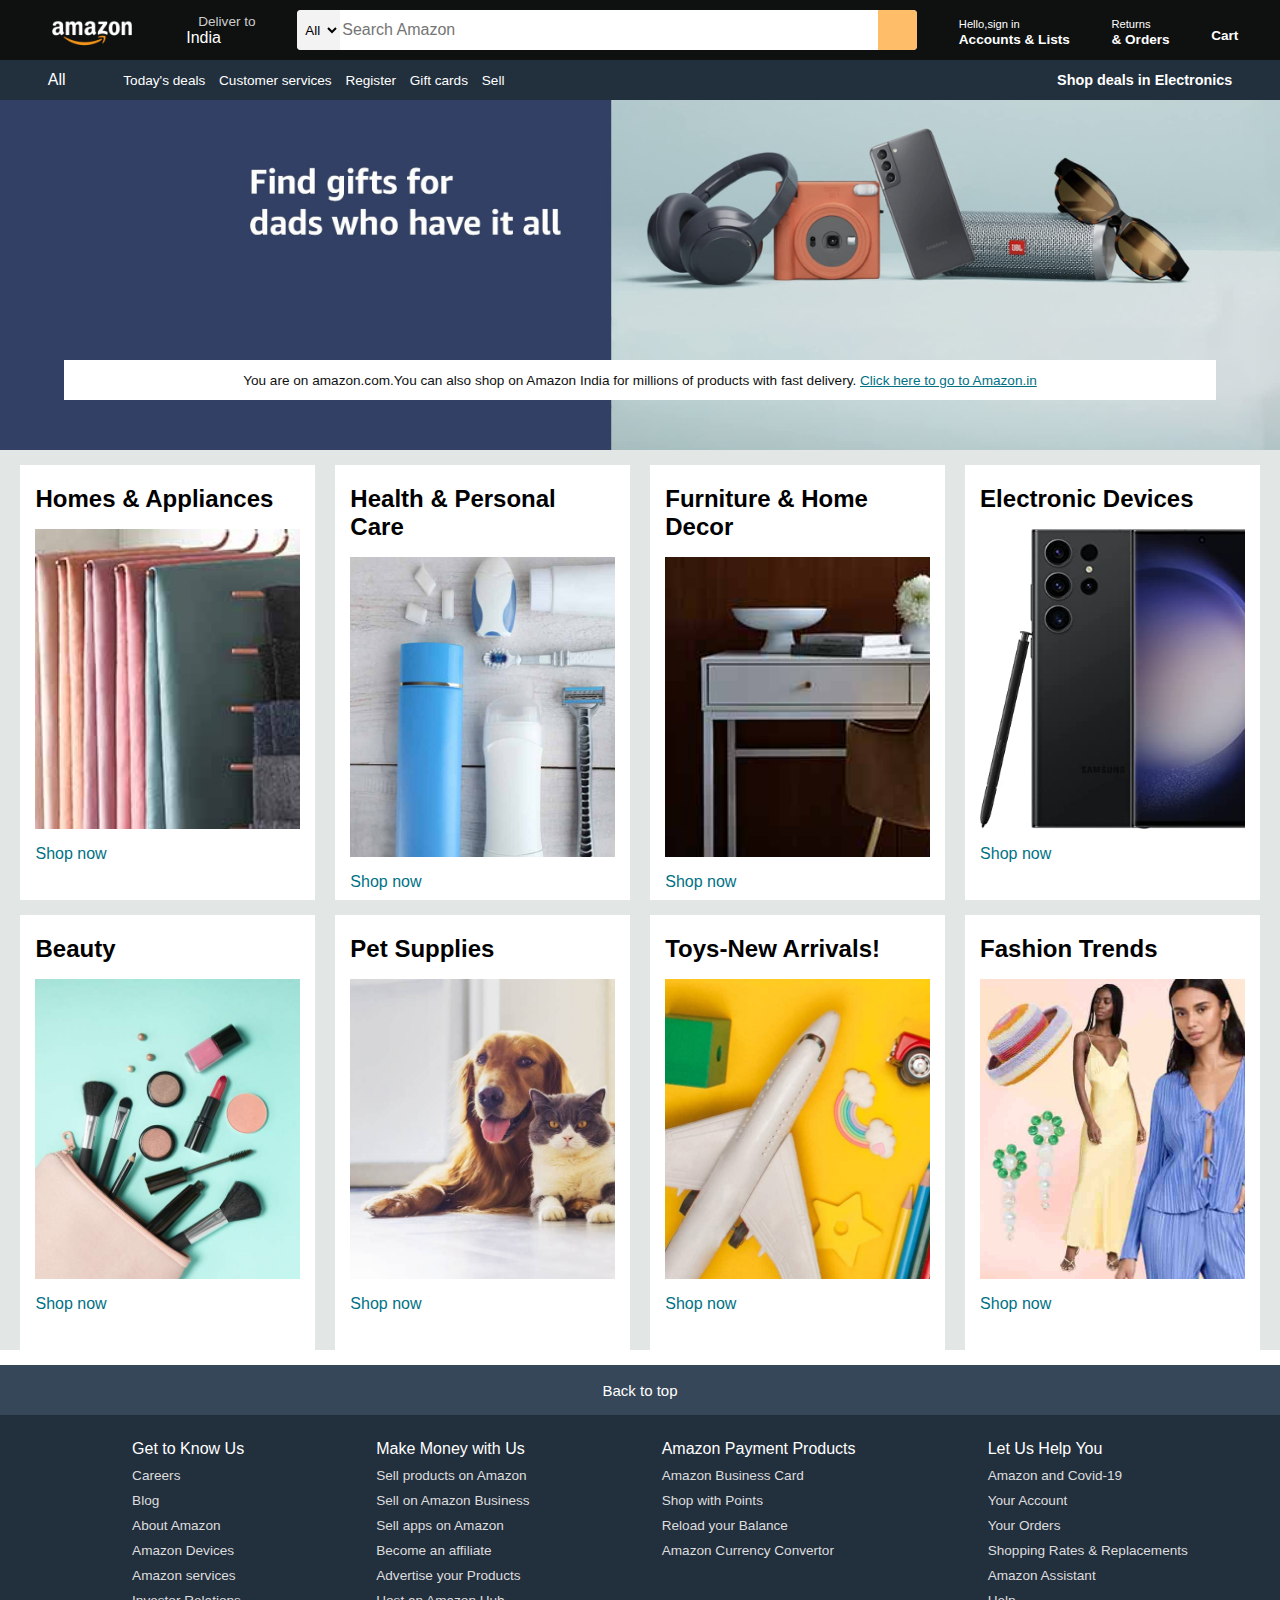
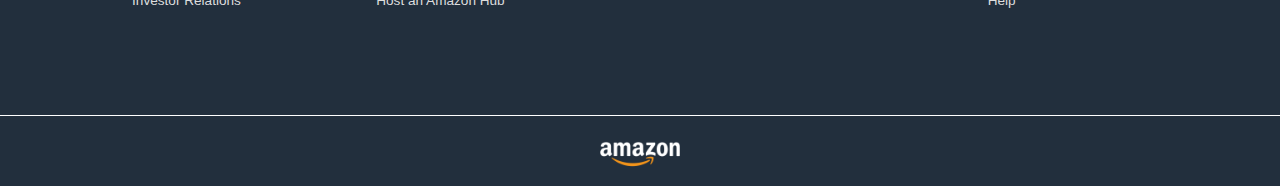
<file: index.html>
<!DOCTYPE html>
<html lang="en">
<head>
    <meta charset="UTF-8">
    <meta name="viewport" content="width=device-width, initial-scale=1.0">
    <title>Amazon</title>
    <link rel="stylesheet" href="style.css">
    <link rel="stylesheet" href="https://cdnjs.cloudflare.com/ajax/libs/font-awesome/6.5.2/css/all.min.css" integrity="sha512-SnH5WK+bZxgPHs44uWIX+LLJAJ9/2PkPKZ5QiAj6Ta86w+fsb2TkcmfRyVX3pBnMFcV7oQPJkl9QevSCWr3W6A==" crossorigin="anonymous" referrerpolicy="no-referrer">
</head>
<body>
    <header>
        <div class="navbar">             <!--outermost div-->
            <div class="nav-logo border"></div>   <!--div 1-->
            <div class="nav-address border">
                <p class="add-1">Deliver to</p>
                <div class="add-icon">
                    <i class="fa-solid fa-location-dot"></i>
                    <p class="add-2">India</p>
                </div>
            </div>
            <div class="nav-search border">
                <select class="select-options">
                    <option>All</option>
                </select>
                <input placeholder="Search Amazon" class="search-input">
                <div class="search-icon">
                    <i class="fa-solid fa-magnifying-glass"></i>
                </div>
            </div>
            <div class="nav sign-in border">
                <p><span>Hello,sign in</span></p>
                <p class="nav-2">Accounts & Lists</p>
            </div>
            <div class="nav return border">
                <p><span>Returns</span></p>
                <p class="nav-2">& Orders</p>
            </div>
            <div class="nav-cart border">
                <i class="fa-solid fa-cart-shopping"></i>
                Cart
            </div>
         </div>

         <div class="panel">
            <div class="panel-all">
                <i class="fa-solid fa-bars"></i>
                All
            </div>
            <div class="panel-options">
                <P>Today's deals</P>
                <P>Customer services</P>
                <P>Register</P>
                <P>Gift cards</P>
                <P>Sell</P>
            </div>
            <div class="panel-deal">
                Shop deals in Electronics
            </div>

         </div>
    </header>
     
    <div class="main-section">
       <div class="headline">
        <p>You are on amazon.com.You can also shop on Amazon India for millions of products with fast delivery. <a href>Click here to go to Amazon.in</a></p>
       </div>
    </div>

    <div class="shop-section">
        <div class="box 1 box">
        <div class="box-content">
            <h2>Homes & Appliances</h2>
            <div class="box-img1" style="background-image: url('box1_image.jpg');"></div>
            <p>Shop now</p>
        </div>
        </div>

        <div class="box 2 box">
            <div class="box-content">
                <h2>Health & Personal Care</h2>
                <div class="box-img1" style="background-image: url('box2_image.jpg');"></div>
                <p>Shop now</p>
            </div>
        </div>
        <div class="box 3 box">
            <div class="box-content">
            <h2>Furniture & Home Decor</h2>
            <div class="box-img1" style="background-image: url('box3_image.jpg');"></div>
            <p>Shop now</p>
        </div>
    </div>
        <div class="box 4 box">
            <div class="box-content">
            <h2>Electronic Devices</h2>
            <div class="box-img1" style="background-image: url('box4_image.jpg');"></div>
            <p>Shop now</p>
        </div>
    </div>

    <div class="box 1 box">
        <div class="box-content">
            <h2>Beauty</h2>
            <div class="box-img1" style="background-image: url('box5_image.jpg');"></div>
            <p>Shop now</p>
        </div>
        </div>

        <div class="box 2 box">
            <div class="box-content">
                <h2>Pet Supplies</h2>
                <div class="box-img1" style="background-image: url('box6_image.jpg');"></div>
                <p>Shop now</p>
            </div>
        </div>
        <div class="box 3 box">
            <div class="box-content">
            <h2>Toys-New Arrivals!</h2>
            <div class="box-img1" style="background-image: url('box7_image.jpg');"></div>
            <p>Shop now</p>
        </div>
    </div>
        <div class="box 4 box">
            <div class="box-content">
            <h2>Fashion Trends</h2>
            <div class="box-img1" style="background-image: url('box8_image.jpg');"></div>
            <p>Shop now</p>
        </div>
    </div>
    </div>

    <footer>
        <div class="foot-panel1">
            Back to top
        </div>
        <div class="foot-panel2">
            <ul>
                <p>Get to Know Us</p>
                
                <a>Careers</a>
                <a>Blog</a>
                <a>About Amazon</a>
                <a>Amazon Devices</a>
                <a>Amazon services</a>
                <a>Investor Relations</a>
            </ul>
            <ul>
                <p>Make Money with Us</p>
                
                <a>Sell products on Amazon</a>
                <a>Sell on Amazon Business</a>
                <a>Sell apps on Amazon</a>
                <a>Become an affiliate</a>
                <a>Advertise your Products</a>
                <a>Host an Amazon Hub</a>
            </ul>
            <ul>
                <p>Amazon Payment Products</p>
               
                <a>Amazon Business Card</a>
                <a>Shop with Points</a>
                <a>Reload your Balance</a>
                <a>Amazon Currency Convertor</a>
                
            </ul>
            <ul>
                <p>Let Us Help You</p>
               
                <a>Amazon and Covid-19</a>
                <a>Your Account</a>
                <a>Your Orders</a>
                <a>Shopping Rates & Replacements</a>
                <a>Amazon Assistant</a>
                <a>Help</a>
            </ul>
            </div>
            <div class="foot-panel3">
                <div class="logo">

                </div>

            </div>
        </div>
    </footer>
</body>
</html>
</file>
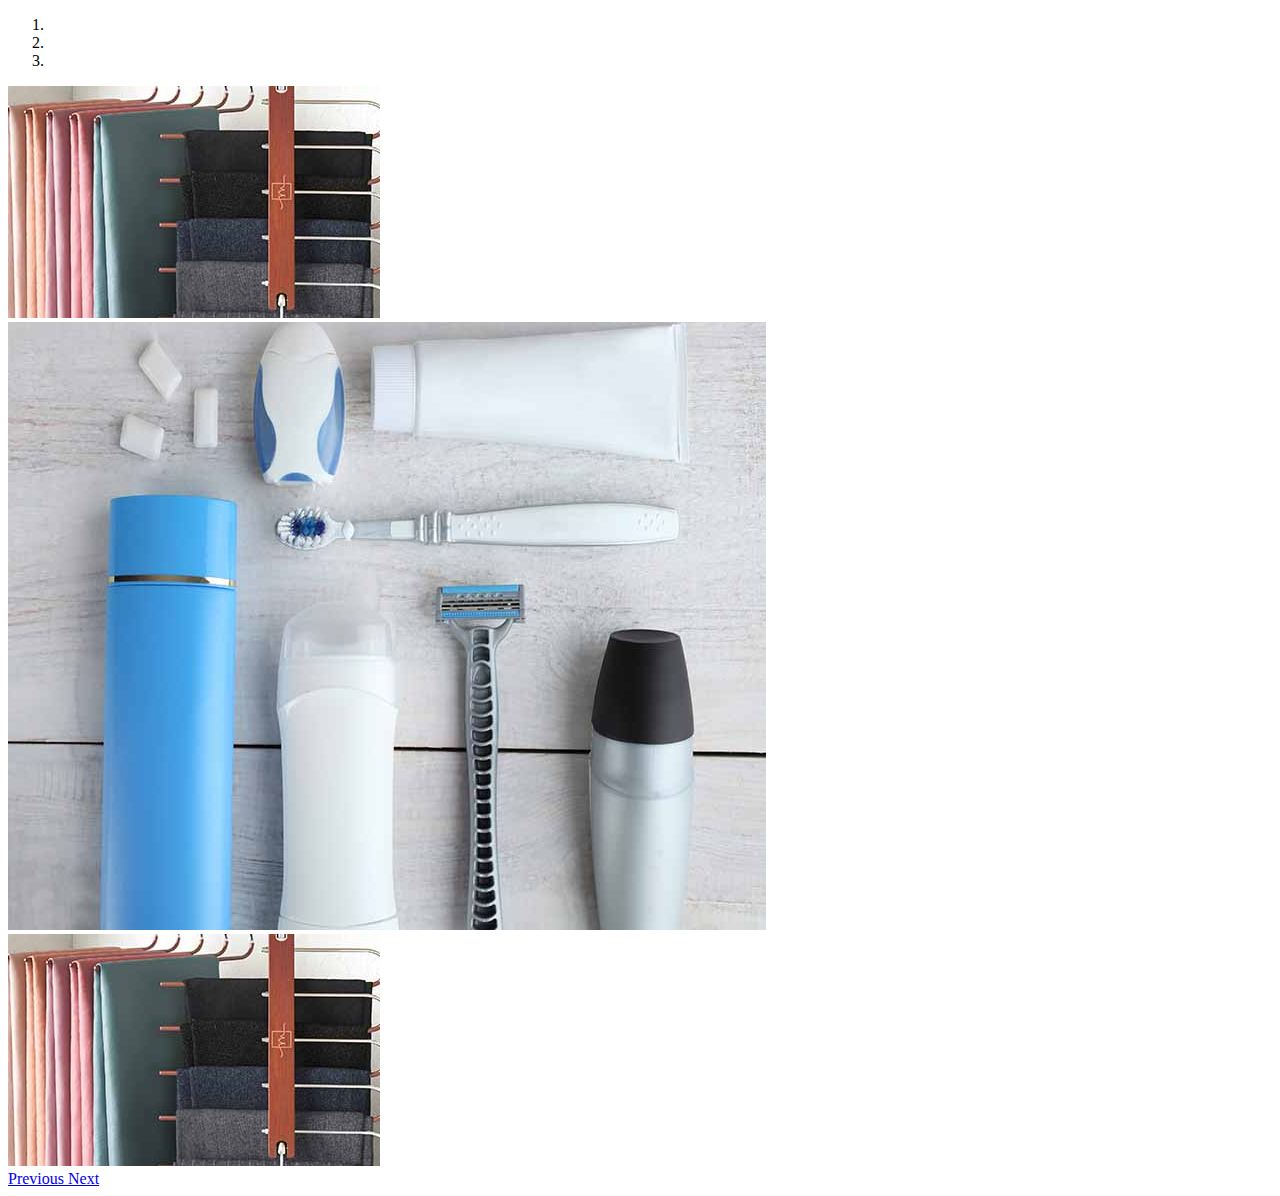
<file: demo.html>
<!DOCTYPE html>
<html lang="en">
<head>
    <meta charset="UTF-8">
    <meta name="viewport" content="width=device-width, initial-scale=1.0">
    <link href="https://cdn.jsdelivr.net/npm/bootstrap@5.2.3/dist/css/bootstrap.min.css" rel="stylesheet" integrity="sha384-rbsA2VBKQhggwzxH7pPCaAqO46MgnOM80zW1RWuH61DGLwZJEdK2Kadq2F9CUG65" crossorigin="anonymous">
    <title>Document</title>
</head>
<body><div id="carouselExampleIndicators" class="carousel slide" data-ride="carousel">
    <ol class="carousel-indicators">
      <li data-target="#carouselExampleIndicators" data-slide-to="0" class="active"></li>
      <li data-target="#carouselExampleIndicators" data-slide-to="1"></li>
      <li data-target="#carouselExampleIndicators" data-slide-to="2"></li>
    </ol>
    <div class="carousel-inner">
      <div class="carousel-item active">
        <img class="d-block w-50" src="./box1_image.jpg" alt="First slide">
      </div>
      <div class="carousel-item">
        <img class="d-block w-50" src="./box2_image.jpg" alt="Second slide">
      </div>
      <div class="carousel-item">
        <img class="d-block w-50" src="./box1_image.jpg" alt="Third slide">
      </div>
    </div>
    <a class="carousel-control-prev" href="#carouselExampleIndicators" role="button" data-slide="prev">
      <span class="carousel-control-prev-icon" aria-hidden="true"></span>
      <span class="sr-only">Previous</span>
    </a>
    <a class="carousel-control-next" href="#carouselExampleIndicators" role="button" data-slide="next">
      <span class="carousel-control-next-icon" aria-hidden="true"></span>
      <span class="sr-only">Next</span>
    </a>
  </div>
    
    <script src="https://cdn.jsdelivr.net/npm/bootstrap@5.2.3/dist/js/bootstrap.bundle.min.js" integrity="sha384-kenU1KFdBIe4zVF0s0G1M5b4hcpxyD9F7jL+jjXkk+Q2h455rYXK/7HAuoJl+0I4" crossorigin="anonymous"></script>
</body>
</html>
</file>
<file: style.css>
*{
    margin:0;
    font-family:Arial ;
    border:border-box;
}

.navbar{
    height: 60px;
    background-color: #0f1111;
    color:white;
    display: flex;
    align-items: center;
    justify-content: space-evenly;
}
.nav-logo{
    height:50px;
    width:100px;
    background-image:url("amazon_logo.png");
    background-size: cover;
    
}

.border:hover{
    border:2px solid white;
}
/**box2**/
.add-1{
    color:#cccccc;
    font-size: 0.85rem;
    margin-left: 15px;  /**text starts after the icon**/
}

.add-2{
   font-size: 1rem;
   margin-left: 3px;
}
.add-icon{
    display:flex;
    align-items: center;
}
 /**box3**/
 .nav-search{
    display: flex;
    background-color: pink;
    justify-content: space-evenly;
    width:620px;
    height:40px;
    border-radius: 4px;
 }
 
 .select-options{
    background-color: #f3f3f3;
    width:50px;
    text-align: center;
    border-top-left-radius: 4px;              /**since we want curved radius only at specific points **/
    border-bottom-left-radius: 4px;
    border:none; /**if we put border radius =4px then it gets curved by all 4 sides**/
}
.search-input{
    width:100%; /**whatever space is being left is taken by SEARCH AMAZON**/
    font-size: 1rem;
    border:none; 
}
.search-icon{
    width:45px;
    display:flex;
    justify-content: center;      /**aligns centre horizontally**/
    align-items: center;  
    font-size: 1.2rem;  
    background-color: #febd68;
    border-top-right-radius: 4px;
    border-bottom-right-radius: 4px;  
    color: #0f1111;      /**aligns centre vertically by cross axis**/

}
.nav-search:hover{
    border:2px solid orange;
 }

/**box4**/
span{
    font-size: 0.7rem;
}
.nav-2{
    font-size: 0.85rem;
    font-weight: 700;
}
/**box 6**/

.nav-cart i{              /**if we want to add css styling for the icon which comes under specific class then folllow the syntax**/
   font-size: 30px; 
}
.nav-cart{
    font-size:0.85rem;
    font-weight: 700; 
}

/**panel**/
.panel{
    height:40px;
    background-color: #222f3d;
    display: flex;
    color:white;
    align-items: center;
    justify-content: space-evenly;
}
.panel-options p{
    display: inline;
    margin-left:10px;
}
.panel-options{
    width:70%;
    font-size: 0.85rem;
}
 .panel-deal{
    font-size: 0.9rem;
    font-weight: 700;
 }

 /**main section**/
.main-section{
   background-image: url("hero_image.jpg");
   height: 350px;
   background-size:cover;
   display: flex;
   justify-content: center;
   align-items: flex-end;
}
.headline{
    background-color: white;
    color: #0f1111;
    height: 40px;
    width: 90%;
    display: flex;
    align-items:center;
    justify-content:center;
    font-size: 0.85rem;
    margin-bottom: 50px;

}
.headline a{
    color: #007185;
}

/**shop section**/
.shop-section{
    display: flex;
    flex-wrap: wrap;
    justify-content: space-evenly;
    background-color: #e2e7e6;
}
.box{
    height:400px;
    /**border:2px solid black;**/  /**for temporaray use**/
    width: 23%;
    background-color: white;
    padding: 20px 0px 15px;
    margin-top: 15px;
}
.box-img1{
    
    height:300px;
    background-size:cover;
    background-repeat: no-repeat;
    margin-top: 1rem;
    margin-bottom: 1rem;
}
.box-content{
    margin-left: 15px;
    margin-right: 15px;

}
.box-content p{
   color:#007185;
}
/**footer**/

.foot-panel1{
    background-color:#37475a;
    color:white;
    height:50px;
    display:flex;
    justify-content:center;
    align-items: center;
    font-size: 15px;
    margin-top: 15px;
}
.foot-panel2{
    background-color: #222f3d;
    color:white;
    height:300px;
    display: flex;
    justify-content: space-evenly;
}
ul{
    margin-top: 25px;
}
ul a{
    display:block;
    font-size: 0.85rem;
    margin-top: 10px;
    color: #DDDDDD;
}
.foot-panel3{
    background-color: #222f3d;
    border-top: 0.5px solid white;
    height:70px;
    display: flex;
    justify-content: center;
    align-items: center;
}
.logo{
    background-image:url("amazon_logo.png");
    background-size: cover;
    height:50px;
    width:100px;
}
</file>
